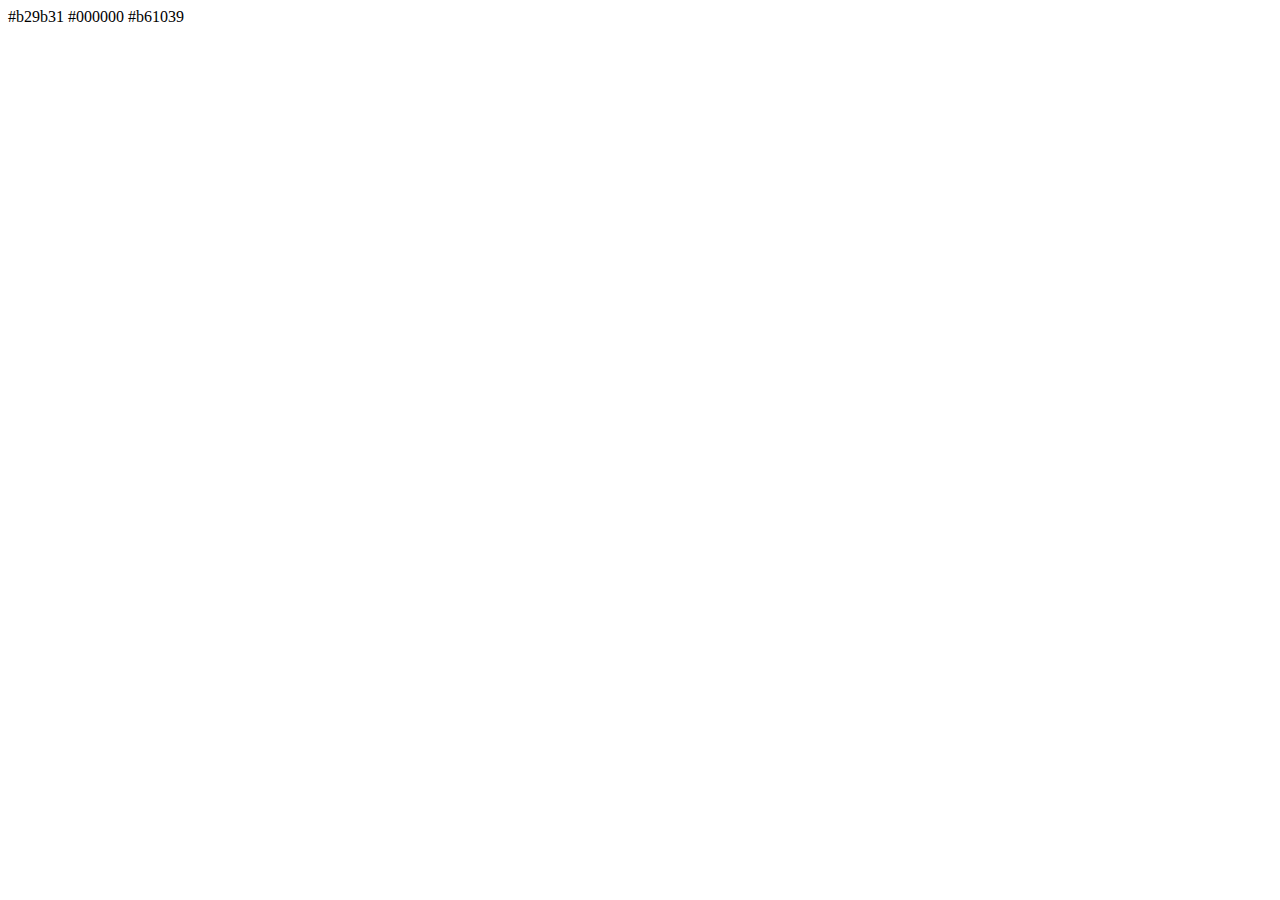
<file: index.html>
<!DOCTYPE HTML>
<html>
<head>
  <title> Golden Beach </title>
</head>
<body>

<div class="outsidecountainer">
  
<div class="topsection">
</div>

<div class="menusection">
</div>

<div class="featuressection">
</div>

<div class="featuredsection">
</div>

<div class="photogallery">
</div>

</div>


</body>
</html>

#b29b31
#000000
#b61039
</file>
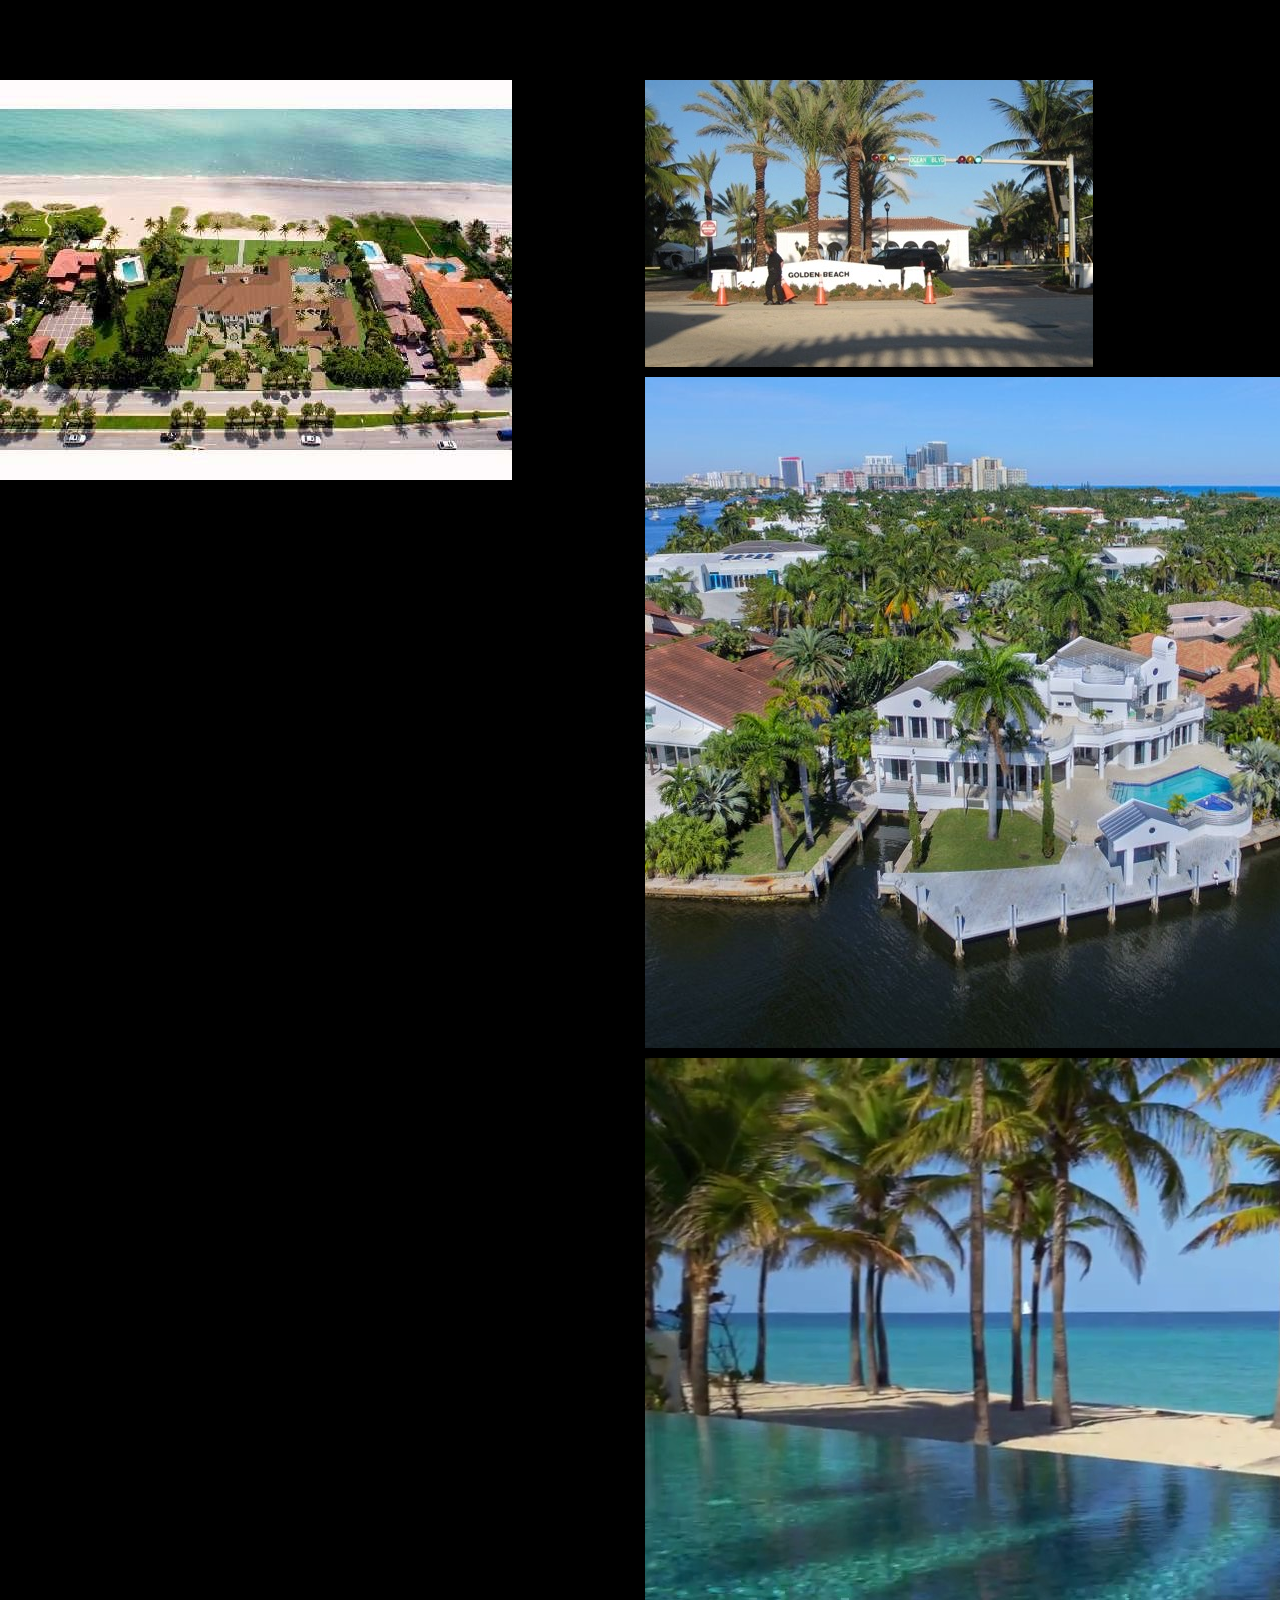
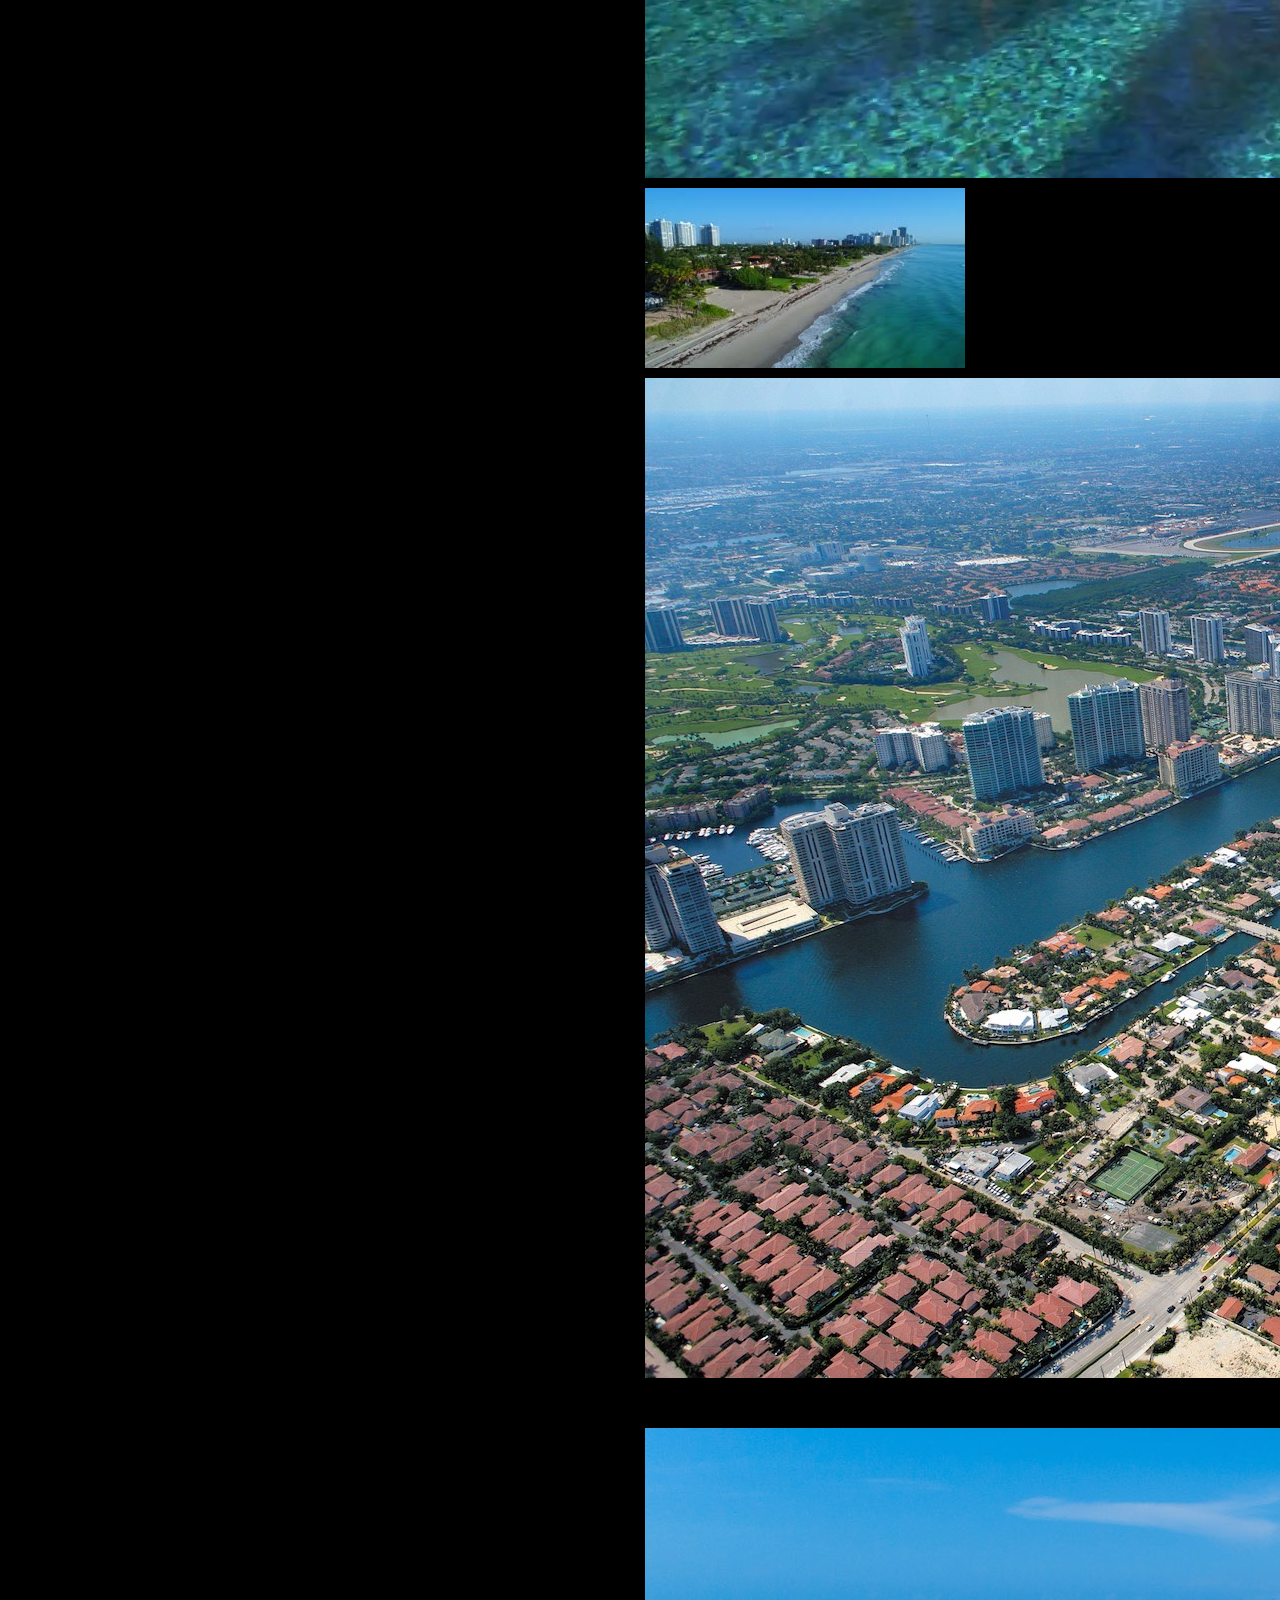
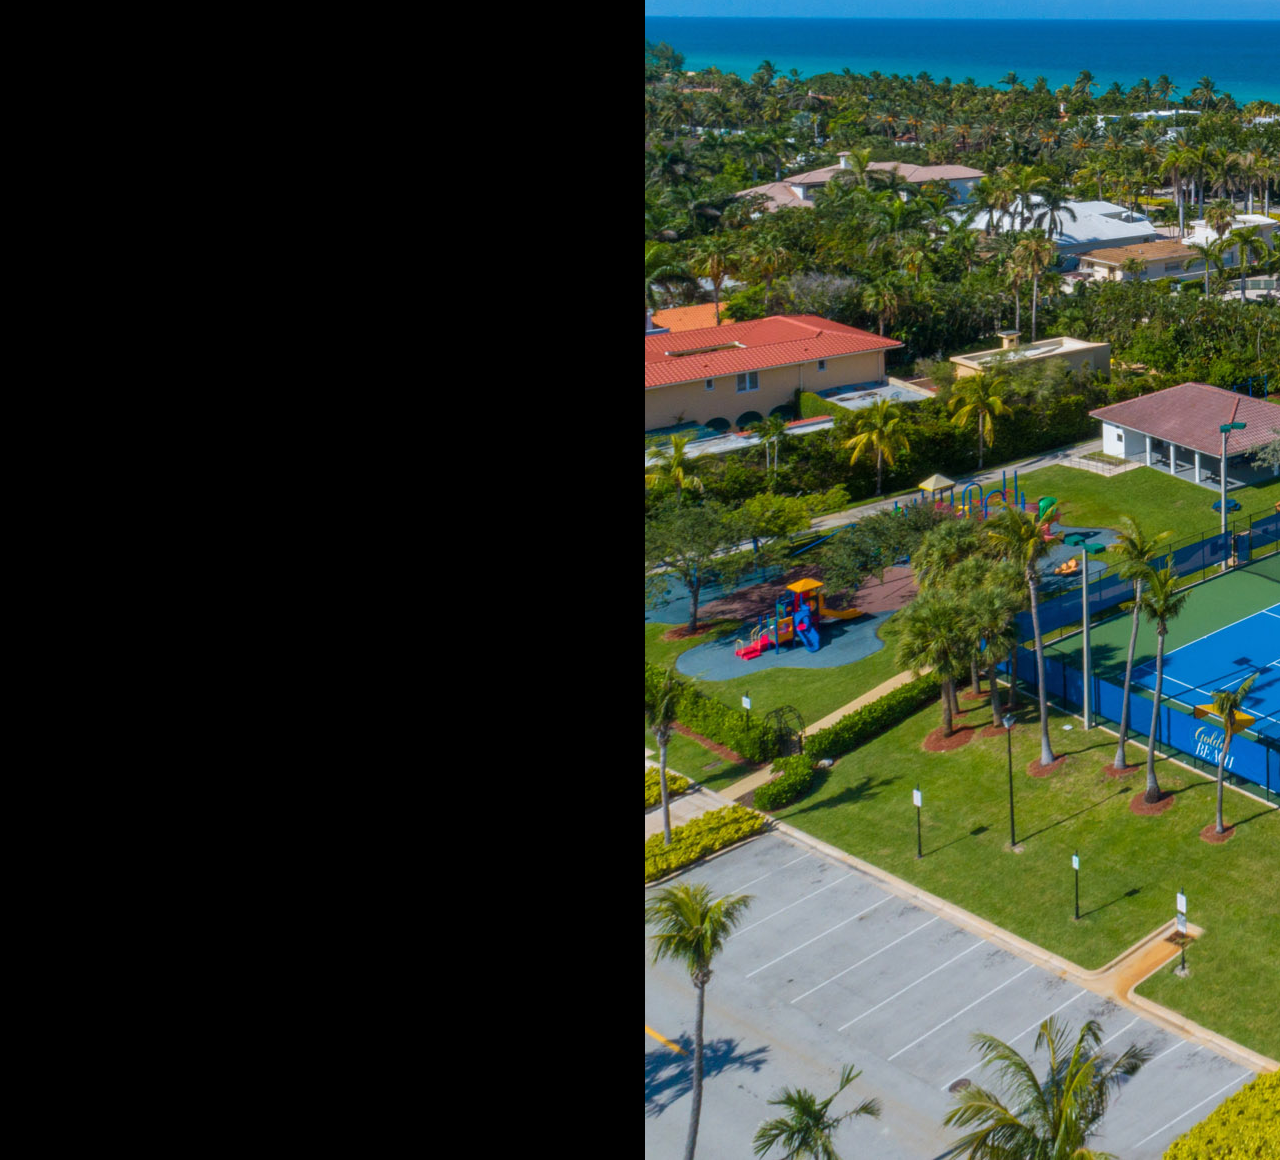
<file: City/index.html>
<!DOCTYPE HTML>
<html lang="en-us">
<html>
  <meta charset="UTF-8">
  <meta name="viewport" content="width=device-width, inital-scale=1.0">
  <link rel="stylesheet" type="text/css" href="assets/css/reset.css">
  <link rel="stylesheet" type="text/css" href="assets/css/style.css">
<head>

  <title> Golden Beach: The Golden Standard </title>

</head>
<body>

<div class="container outsidecountainer">

<div class="container topsection">
  <div> Golden Beach </div>
  <div class="side1">
    <p> Population </p>
    <p> 919 </p>
    </div>
  <div class="side2">
      <p> Average Income </p>
      <p> $150,938 </p>

  </div>

<div class="container menusection">
  <div class="Directions">
  <div class="Food">
  <div class="History">
</div>

<div class="container featuressection">
  <div class="Schools">
  <div class="Parks and Beaches">
  <div class="Residences">


</div>

<div class="container featuredsection">
</div>

<div class="container photogallery">
    <div class="item photo1"> <img src=assets/images/image1.jpeg </div>
    <div class="item photo2"> <img src=assets/images/image2.jpeg </div>
    <div class="item photo3"> <img src=assets/images/image3.jpeg </div>
    <div class="item photo4"> <img src=assets/images/image4.jpeg </div>
    <div class="item photo5"> <img src=assets/images/image5.jpeg </div>
    <div class="item photo6"> <img src=assets/images/image6.jpeg </div>
    <div class="item photo7"> <img scr=assets/images/image7.jpeg </div>
    <div class="item photo8"> <img scr=assets/images/image8.jpeg </div>
    <div class="item photo9"> <img scr=assets/images/image9.jpeg </div>
    <div class="item photo10"> <img scr=assets/images/image10.jpeg </div>
    <div class="item photo11"> <img src=assets/images/image11.jpeg </div>



</div>

</div>


</body>
</html>
</file>
<file: City/assets/css/style.css>
.outsidecontainer {

}


.topsection {

}


.menusection {
  grid-template-columns: repeat(auto-fit, minmax);
  text-transform: none;
  grid-area: nav;

}


.featuressection {


}



.featuredsection {
background-color:

}


.photogallery {


}

a {

}

a:hover {

}



.item {
display: grid;
grid-template-columns: repeat(auto-fit, minmax(400px, 1fr) );
grid-gap: 10px;
}

/* tablet sized devices */
@media only screen and (min-width: 600px) {
	body{
	background-color: black;
	}

	.outsidecontainer {
	display: grid;
	grid-gap: 20px;

	/* Define your template page areas */
	grid-template-areas:
	  "header header header"
	  "nav    nav    nav"
	  "article article aside"
	  "footer footer footer";
	}
}



/* MEDIA QUERIES desktop sized devices */
@media only screen and (min-width: 768px) {
	body{
	background-color: #000000;
	}
	.header{
		color: #000000;
		background-color: rgba(#b09505, 0.96) ;
	width: auto;
	height: 300px;
	background-image:
	background-repeat: no-repeat;
	background-position: center center;
	/*background-attachment: fixed;*/
	/*background-size: cover;*/
	background-size: contain;
	}
}
</file>
